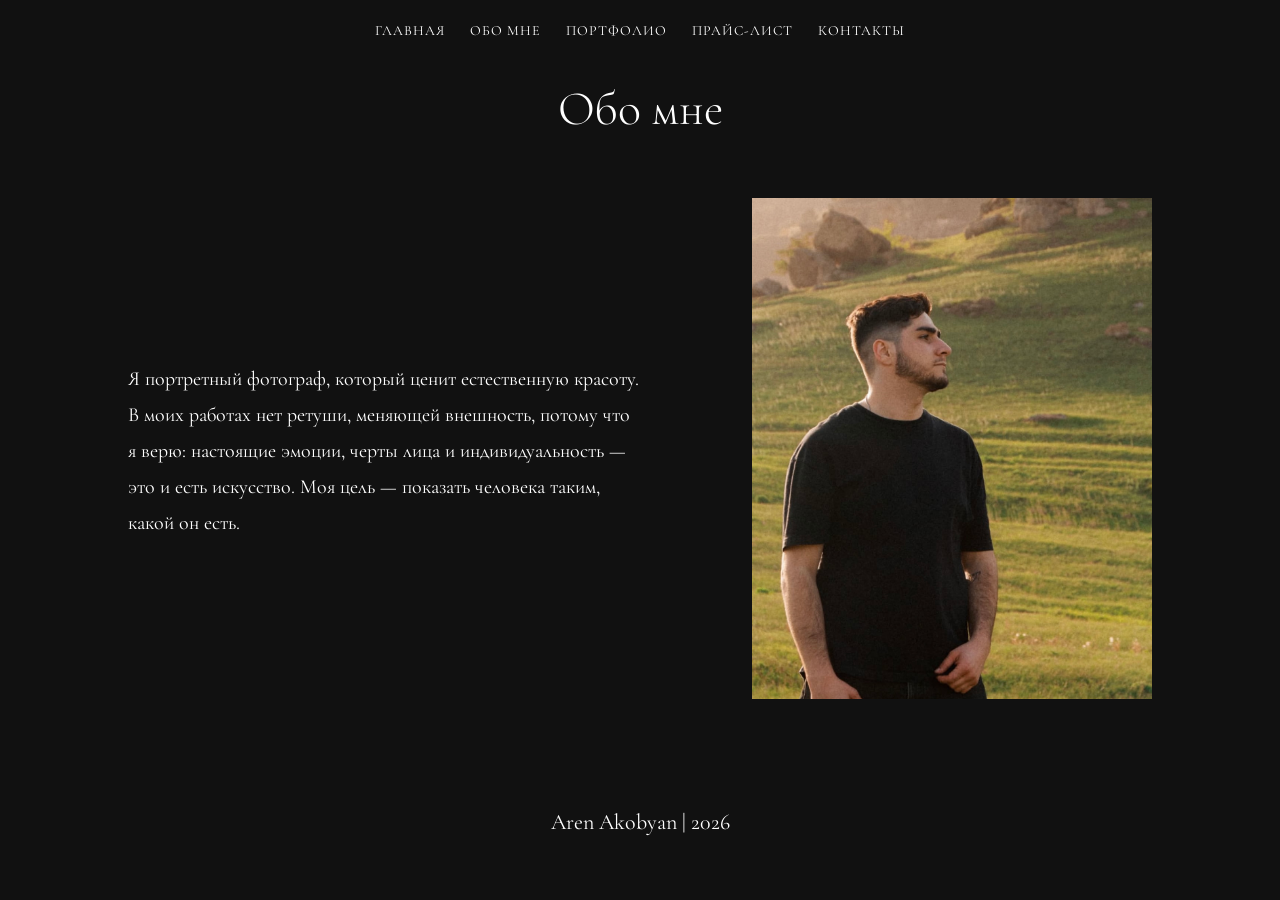
<file: about.html>
<!DOCTYPE html>
<html lang="ru">
<head>
<meta charset="UTF-8">
<meta name="viewport" content="width=device-width, initial-scale=1.0">
<title>Обо мне</title>
<link rel="stylesheet" href="style.css">
<link rel="stylesheet"
href="https://cdnjs.cloudflare.com/ajax/libs/font-awesome/6.5.1/css/all.min.css">
</head>
<body>

<nav>
<ul>
<li><a href="index.html">Главная</a></li>
<li><a href="about.html">Обо мне</a></li>
<li><a href="portfolio.html">Портфолио</a></li>
<li><a href="price.html">Прайс-лист</a></li>
<li><a href="contacts.html">Контакты</a></li>
</ul>
</nav>

<section class="about">
<h2 class="section-title">Обо мне</h2>

<div class="about-content">

<div class="about-text">
<p>
Я портретный фотограф, который ценит естественную красоту.
В моих работах нет ретуши, меняющей внешность, потому что я верю:
настоящие эмоции, черты лица и индивидуальность — это и есть искусство.
Моя цель — показать человека таким, какой он есть.
</p>
</div>

<div class="about-image">
<img src="about.jpg" alt="">
</div>

</div>
</section>

<footer>
<p>Aren Akobyan | 2026</p>
</footer>

</body>
</html>
</file>
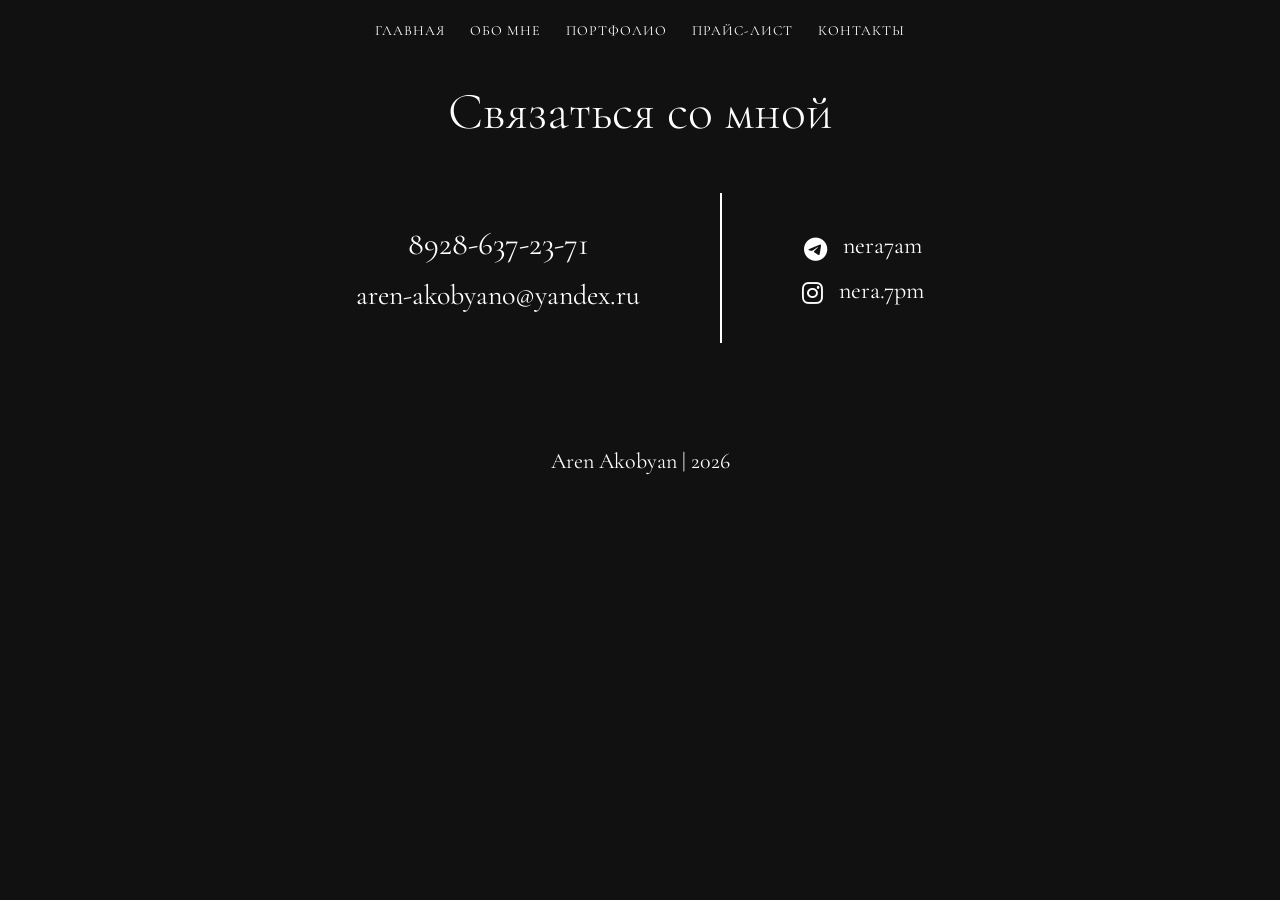
<file: contacts.html>
<!DOCTYPE html>
<html lang="ru">
<head>
<meta charset="UTF-8">
<meta name="viewport" content="width=device-width, initial-scale=1.0">
<title>Контакты</title>
<link rel="stylesheet" href="style.css">
<link rel="stylesheet"
href="https://cdnjs.cloudflare.com/ajax/libs/font-awesome/6.5.1/css/all.min.css">
</head>
<body>
<nav>
<ul>
<li><a href="index.html">Главная</a></li>
<li><a href="about.html">Обо мне</a></li>
<li><a href="portfolio.html">Портфолио</a></li>
<li><a href="price.html">Прайс-лист</a></li>
<li><a href="contacts.html">Контакты</a></li>
</ul>
</nav>
<section class="contacts">
<h2>Связаться со мной</h2>
<div class="contacts-content">
<div>
<p style="font-size:32px;">8928-637-23-71</p>
<p style="font-size:28px;">aren-akobyano@yandex.ru</p>
</div>
<div class="divider"></div>
<div>

<p>
<a href="https://t.me/nera7am" target="_blank">
<i class="fa-brands fa-telegram"></i>
nera7am
</a>
</p>

<p>
<a href="https://instagram.com/nera.7pm" target="_blank">
<i class="fa-brands fa-instagram"></i>
nera.7pm
</a>
</p>

</div>
</div>
</div>
</section>
<footer>
<p>Aren Akobyan | 2026</p>
</footer>
</body>
</html>
</file>
<file: style.css>
@import url('https://fonts.googleapis.com/css2?family=Cormorant+Garamond:wght@300;400;500;600&display=swap');

*{
margin:0;
padding:0;
box-sizing:border-box;
}

body{
font-family:'Cormorant Garamond',serif;
background:#111;
color:#fff;
}

nav{
position:absolute;
top:20px;
width:100%;
z-index:10;
}

nav ul{
display:flex;
justify-content:center;
gap:25px;
list-style:none;
}

nav a{
color:white;
text-decoration:none;
font-size:14px;
letter-spacing:1px;
text-transform:uppercase;
}

.hero{
height:100vh;
position:relative;
overflow:hidden;
}

.hero-video{
position:absolute;
width:100%;
height:100%;
object-fit:cover;
}

.overlay{
position:absolute;
width:100%;
height:100%;
background:rgba(0,0,0,.35);
}

.hero-content{
position:absolute;
left:8%;
top:50%;
transform:translateY(-50%);
z-index:5;
}

.hero-content h1{
font-size:80px;
font-weight:300;
line-height:0.9;
}

.hero-content p{
margin-top:15px;
font-size:18px;
}

.scroll-btn{
display:inline-flex;
align-items:center;
justify-content:center;
width:35px;
height:35px;
border-radius:50%;
background:white;
color:black;
text-decoration:none;
margin-top:40px;
font-size:22px;
}

section{
padding:80px 10%;
}

.section-title{
text-align:center;
font-size:48px;
margin-bottom:60px;
font-weight:300;
}

.about{
background:#111;
}

.about-content{
display:flex;
justify-content:space-between;
align-items:center;
gap:80px;
}

.about-text{
width:50%;
font-size:20px;
line-height:1.8;
}

.about-image{
width:400px;
}

.about-image img{
width:100%;
}

.portfolio-grid{
display:grid;
grid-template-columns:repeat(3,1fr);
gap:50px;
}

.portfolio-item img{
width:100%;
display:block;
}

.portfolio-item h3{
margin-top:15px;
font-weight:400;
}

.portfolio-item p{
font-size:14px;
}

.portfolio-wide{
display:grid;
grid-template-columns:1fr 1fr;
gap:40px;
}

.portfolio-wide img{
width:100%;
}

.price-grid{
display:grid;
grid-template-columns:repeat(4,1fr);
gap:30px;
}

.price-card img{
width:100%;
height:320px;
object-fit:cover;
}

.price-card h3{
margin:15px 0;
font-size:22px;
}

.price-card ul{
list-style:none;
line-height:1.8;
}

.contacts{
background:#111;
text-align:center;
}

.contacts h2{
font-size:52px;
font-weight:300;
margin-bottom:50px;
}

.contacts-content{
display:flex;
justify-content:center;
align-items:center;
gap:80px;
}

.divider{
width:2px;
height:150px;
background:white;
}

footer{
text-align:center;
padding:25px;
font-size:22px;
background:#111;
}

@media(max-width:768px){

.hero-content h1{
font-size:48px;
}

.about-content,
.contacts-content{
flex-direction:column;
}

.about-text,
.about-image{
width:100%;
}

.portfolio-grid,
.price-grid,
.portfolio-wide{
grid-template-columns:1fr;
}

.section-title{
font-size:34px;
}
}
.contacts i{
    margin-right:10px;
    font-size:24px;
    vertical-align:middle;
}

.contacts p{
    margin:15px 0;
    font-size:24px;
}
.contacts a{
    color:white;
    text-decoration:none;
}

.contacts a:hover{
    opacity:.8;
}
</file>
